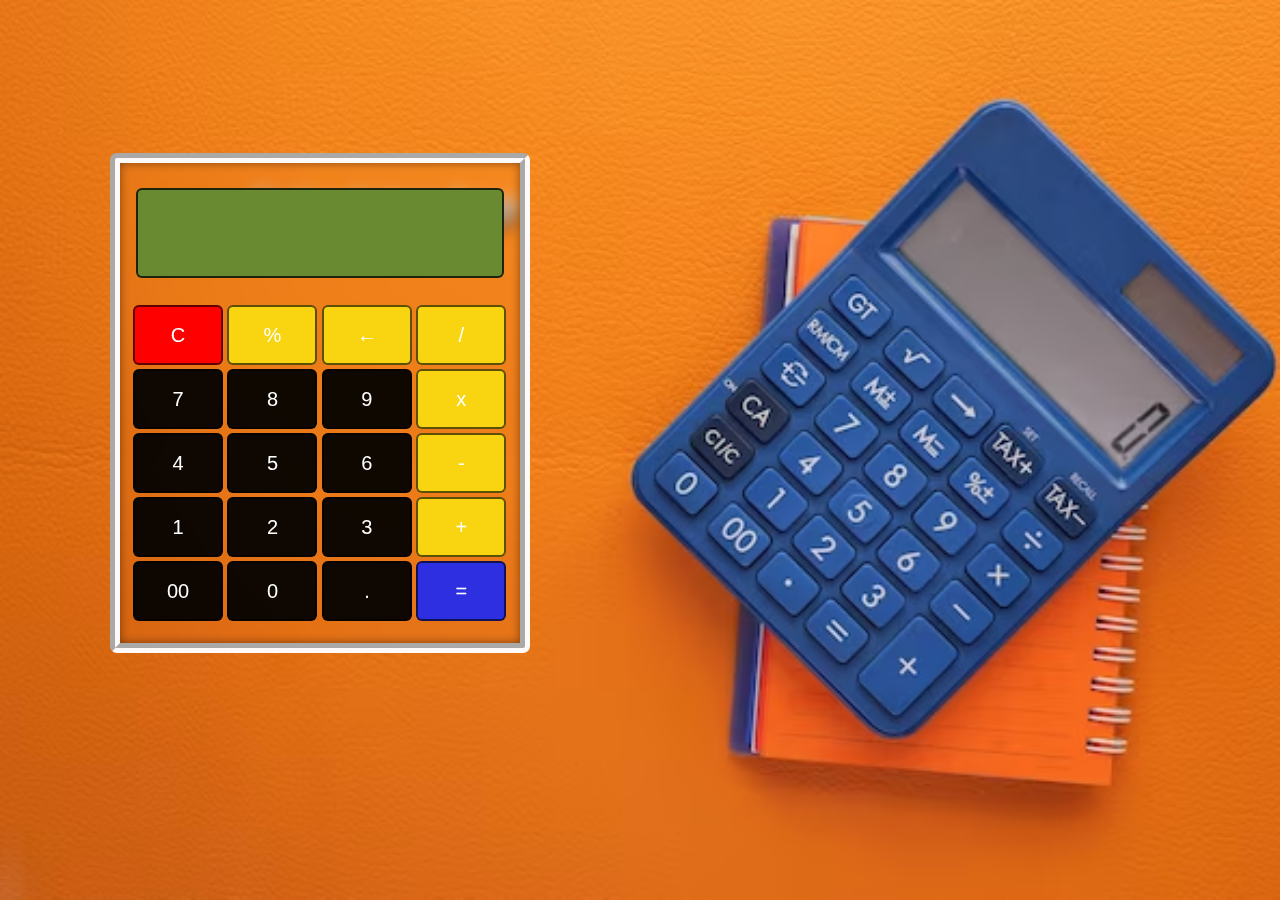
<file: Codeway_WD-Level-01_Task-02_Calculator App/index.html>
<!DOCTYPE html>
<html lang="en">
<head>
    <link rel="stylesheet" href="style.css">
    <title>Codeway_WD -> Level-01 Task-02_Calulator App</title>
</head>
<body>
    <h1>Calculator App</h1>
    <div class="main">
        <input type="text" id='res'>
        <div class="btn">
            <input type="button" value='C' onclick="Clear()" id="c-btn">
            <input type="button" value='%' onclick="Solve('%')" id="arithmatic-btns">
            <input type="button" value='←' onclick="Back('←')" id="arithmatic-btns">
            <input type="button" value='/' onclick="Solve('/')" id="arithmatic-btns">
            <br>
            <input type="button" value='7' onclick="Solve('7')">
            <input type="button" value='8' onclick="Solve('8')">
            <input type="button" value='9' onclick="Solve('9')">
            <input type="button" value='x' onclick="Solve('*')" id="arithmatic-btns">
            <br>
            <input type="button" value='4' onclick="Solve('4')">
            <input type="button" value='5' onclick="Solve('5')">
            <input type="button" value='6' onclick="Solve('6')">
            <input type="button" value='-' onclick="Solve('-')" id="arithmatic-btns">
            <br>
            <input type="button" value='1' onclick="Solve('1')">
            <input type="button" value='2' onclick="Solve('2')">
            <input type="button" value='3' onclick="Solve('3')">
            <input type="button" value='+' onclick="Solve('+')" id="arithmatic-btns">
            <br>
            <input type="button" value='00' onclick="Solve('00')">
            <input type="button" value='0' onclick="Solve('0')">
            <input type="button" value='.' onclick="Solve('.')">
            <input type="button" value='=' onclick="Result()" id="equalto-btn">
        </div>
    </div>
    <script src='script.js'></script>
</body>
</html>
</file>
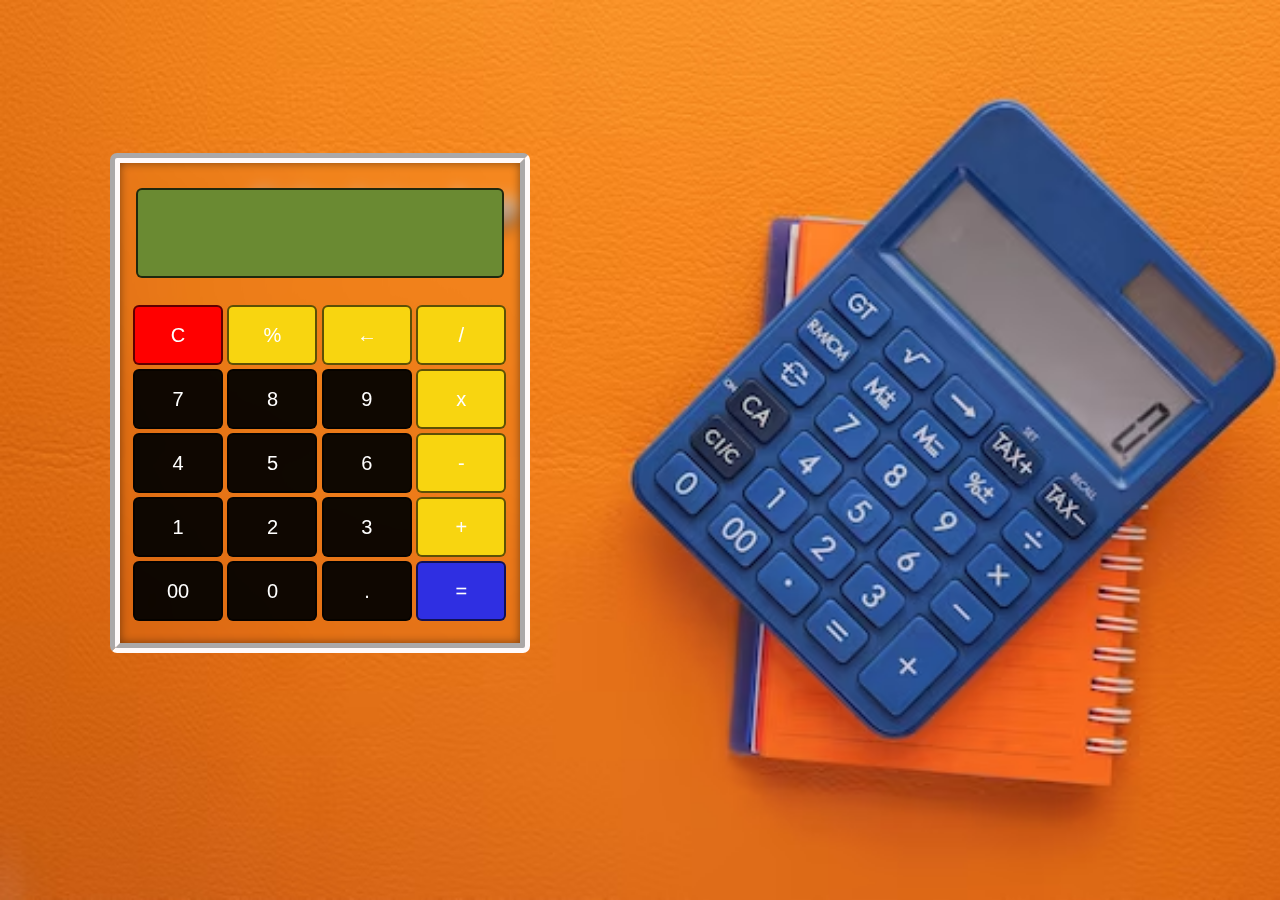
<file: Codeway_WD-Task-02_Calculator App/index.html>
<!DOCTYPE html>
<html lang="en">
<head>
    <link rel="stylesheet" href="style.css">
    <title>Codeway_WD -> Task-02_Calulator App</title>
</head>
<body>
    <h1>Calculator App</h1>
    <div class="main">
        <input type="text" id='res'>
        <div class="btn">
            <input type="button" value='C' onclick="Clear()" id="c-btn">
            <input type="button" value='%' onclick="Solve('%')" id="arithmatic-btns">
            <input type="button" value='←' onclick="Back('←')" id="arithmatic-btns">
            <input type="button" value='/' onclick="Solve('/')" id="arithmatic-btns">
            <br>
            <input type="button" value='7' onclick="Solve('7')">
            <input type="button" value='8' onclick="Solve('8')">
            <input type="button" value='9' onclick="Solve('9')">
            <input type="button" value='x' onclick="Solve('*')" id="arithmatic-btns">
            <br>
            <input type="button" value='4' onclick="Solve('4')">
            <input type="button" value='5' onclick="Solve('5')">
            <input type="button" value='6' onclick="Solve('6')">
            <input type="button" value='-' onclick="Solve('-')" id="arithmatic-btns">
            <br>
            <input type="button" value='1' onclick="Solve('1')">
            <input type="button" value='2' onclick="Solve('2')">
            <input type="button" value='3' onclick="Solve('3')">
            <input type="button" value='+' onclick="Solve('+')" id="arithmatic-btns">
            <br>
            <input type="button" value='00' onclick="Solve('00')">
            <input type="button" value='0' onclick="Solve('0')">
            <input type="button" value='.' onclick="Solve('.')">
            <input type="button" value='=' onclick="Result()" id="equalto-btn">
        </div>
    </div>
    <script src='script.js'></script>
</body>
</html>
</file>
<file: Codeway_WD-Level-01_Task-02_Calculator App/style.css>
*{
   padding: 0;
   margin: 0;
   font-family: 'poppins', sans-serif;
}

body
{
   background:url("calculatorbackimg.avif");
   background-repeat: no-repeat;
   background-size: cover;
   display: grid;
   height: 100vh;
   place-items: center;
}

h1{
   margin-top: -38%;
   margin-left:-40%;
   font-family: 'Lucida Sans', 'Lucida Sans Regular', 'Lucida Grande', 'Lucida Sans Unicode', Geneva, Verdana, sans-serif;
   font-size: 38px;
   color:snow;
   text-shadow: 0 4px 3px black, 0 4px 5px black;
}

.main
{
   width: 400px;
   height: 480px;
   background-color:transparent;
   backdrop-filter: blur(8px);
   -webkit-backdrop-filter: blur(8px);
   position: absolute;
   border: 10px groove snow;
   border-radius: 7px; 
   margin-left:-40rem;
   top:17%;
   box-shadow: 0 0 10px 0 rgba(0,0,0,0.45) inset;
}

.main input[type='text']
{
   width: 88%;
   position: relative;
   height: 80px;
   top: 25px;
   text-align: right;
   padding: 3px 6px;
   outline: none;
   font-size: 40px;
   border: 2px solid rgba(0, 0, 0, 0.74);
   display: flex;
   margin: auto;
   border-radius: 6px;
   color: black;
   background-color:rgb(106, 138, 50);
}

.btn input[type='button']
{
   width:90px;
   padding: 10px;
   margin: 2px 0px;
   position: relative;
   left: 13px;
   top: 50px;
   height: 60px;
   cursor: pointer;
   font-size: 20px;
   transition: 0.5s;
   background-color:rgba(0, 0, 0, 0.937);
   border-radius: 6px;
   color: white;
   border: 2px solid rgba(0, 0, 0, 0.625);
}

.btn input[type='button']:hover
{
   background-color:rgba(116, 114, 114, 0.767);
   color: white;
}

#c-btn
{
    background-color: red;
}

#c-btn:hover
{
    background-color: #1d9077;
}

#equalto-btn
{
    background-color:rgb(47, 47, 226);
}

#equalto-btn:hover
{
    background-color: #1d9077;
}

#arithmatic-btns
{
    background-color: rgb(248, 213, 16);
}

#arithmatic-btns:hover
{
    background-color: rgb(79, 183, 148);
}
</file>
<file: Codeway_WD-Task-02_Calculator App/style.css>
*{
   padding: 0;
   margin: 0;
   font-family: 'poppins', sans-serif;
}

body
{
   background:url("calculatorbackimg.avif");
   background-repeat: no-repeat;
   background-size: cover;
   display: grid;
   height: 100vh;
   place-items: center;
}

h1{
   margin-top: -38%;
   margin-left:-40%;
   font-family: 'Lucida Sans', 'Lucida Sans Regular', 'Lucida Grande', 'Lucida Sans Unicode', Geneva, Verdana, sans-serif;
   font-size: 38px;
   color:snow;
   text-shadow: 0 4px 3px black, 0 4px 5px black;
}

.main
{
   width: 400px;
   height: 480px;
   background-color:transparent;
   backdrop-filter: blur(8px);
   -webkit-backdrop-filter: blur(8px);
   position: absolute;
   border: 10px groove snow;
   border-radius: 7px; 
   margin-left:-40rem;
   top:17%;
   box-shadow: 0 0 10px 0 rgba(0,0,0,0.45) inset;
}

.main input[type='text']
{
   width: 88%;
   position: relative;
   height: 80px;
   top: 25px;
   text-align: right;
   padding: 3px 6px;
   outline: none;
   font-size: 40px;
   border: 2px solid rgba(0, 0, 0, 0.704);
   display: flex;
   margin: auto;
   border-radius: 6px;
   color: black;
   background-color:rgb(106, 138, 50);
}

.btn input[type='button']
{
   width:90px;
   padding: 10px;
   margin: 2px 0px;
   position: relative;
   left: 13px;
   top: 50px;
   height: 60px;
   cursor: pointer;
   font-size: 20px;
   transition: 0.5s;
   background-color:rgba(0, 0, 0, 0.937);
   border-radius: 6px;
   color: white;
   border: 2px solid rgba(0, 0, 0, 0.625);
}

.btn input[type='button']:hover
{
   background-color:rgba(116, 114, 114, 0.767);
   color: white;
}

#c-btn
{
    background-color: red;
}

#c-btn:hover
{
    background-color: #1d9077;
}

#equalto-btn
{
    background-color:rgb(47, 47, 226);
}

#equalto-btn:hover
{
    background-color: #1d9077;
}

#arithmatic-btns
{
    background-color: rgb(248, 213, 16);
}

#arithmatic-btns:hover
{
    background-color: rgb(79, 183, 148);
}
</file>
